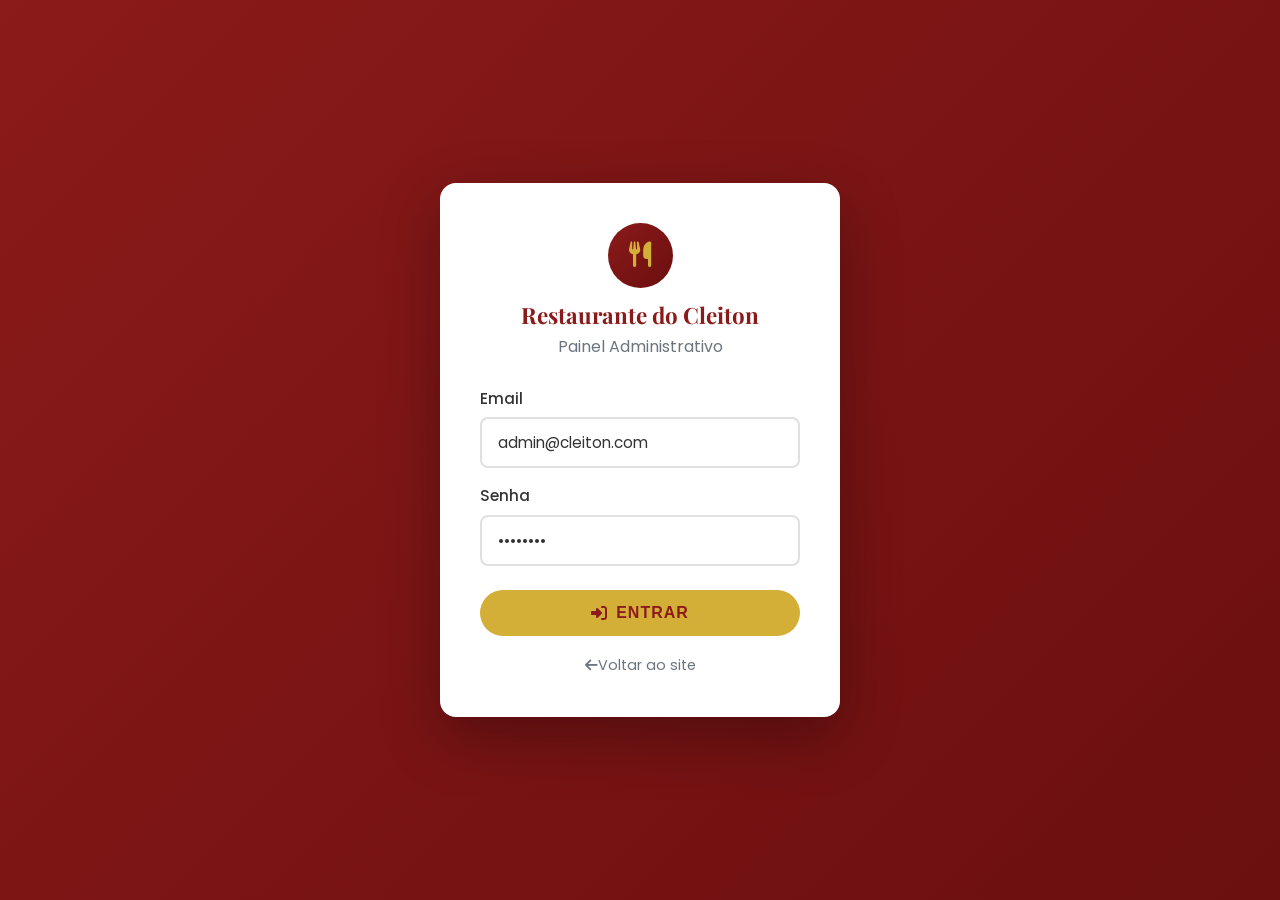
<file: admin.html>
<!DOCTYPE html>
<html lang="pt-BR">
<head>
    <meta charset="UTF-8"><meta name="viewport" content="width=device-width, initial-scale=1.0">
    <title>Painel Administrativo - Restaurante do Cleiton</title>
    <link rel="preconnect" href="https://fonts.googleapis.com"><link href="https://fonts.googleapis.com/css2?family=Playfair+Display:wght@400;600;700&family=Poppins:wght@300;400;500;600;700&display=swap" rel="stylesheet">
    <link rel="stylesheet" href="https://cdnjs.cloudflare.com/ajax/libs/font-awesome/6.5.1/css/all.min.css">
    <link rel="stylesheet" href="css/style.css">
</head>
<body>
<!-- Login -->
<div id="loginPage" class="login-page">
    <div class="login-card">
        <div class="login-brand">
            <div class="icon"><i class="fas fa-utensils"></i></div>
            <h2>Restaurante do Cleiton</h2>
            <p style="color:var(--cinza)">Painel Administrativo</p>
        </div>
        <div id="loginErro" style="display:none" class="toast-msg error" style="position:relative;margin-bottom:12px"><i class="fas fa-exclamation-circle text-danger"></i><span>Email ou senha incorretos</span></div>
        <div class="form-group"><label class="form-label fw-bold">Email</label><input type="email" class="form-input" id="loginEmail" value="admin@cleiton.com"></div>
        <div class="form-group"><label class="form-label fw-bold">Senha</label><input type="password" class="form-input" id="loginSenha" value="admin123"></div>
        <button class="btn-gold" style="width:100%;justify-content:center;margin-top:8px" onclick="fazerLogin()"><i class="fas fa-sign-in-alt me-2"></i>Entrar</button>
        <div style="text-align:center;margin-top:16px"><a href="index.html" style="color:var(--cinza);font-size:0.9rem"><i class="fas fa-arrow-left me-1"></i>Voltar ao site</a></div>
    </div>
</div>

<!-- Admin Panel -->
<div id="adminPanel" style="display:none" class="admin-layout">
    <nav class="admin-sidebar" id="adminSidebar">
        <div class="brand"><h4><i class="fas fa-utensils me-2"></i>Cleiton</h4><small>Painel Admin</small></div>
        <ul class="admin-nav">
            <li><a href="#" class="active" onclick="showSection('dashboard',this)"><i class="fas fa-tachometer-alt"></i>Dashboard</a></li>
            <li><a href="#" onclick="showSection('produtos',this)"><i class="fas fa-hamburger"></i>Produtos</a></li>
            <li><a href="#" onclick="showSection('categorias',this)"><i class="fas fa-tags"></i>Categorias</a></li>
            <li><a href="#" onclick="showSection('cupons',this)"><i class="fas fa-ticket-alt"></i>Cupons</a></li>
        </ul>
        <div style="padding:16px;margin-top:auto">
            <a href="index.html" class="btn" style="width:100%;background:rgba(255,255,255,0.1);color:white;border:none;padding:8px;border-radius:8px;text-align:center;display:block;margin-bottom:8px;font-size:0.88rem"><i class="fas fa-external-link-alt me-1"></i>Ver Site</a>
            <button class="btn" style="width:100%;background:rgba(220,53,69,0.2);color:#dc3545;border:none;padding:8px;border-radius:8px;cursor:pointer;font-size:0.88rem" onclick="fazerLogout()"><i class="fas fa-sign-out-alt me-1"></i>Sair</button>
        </div>
    </nav>

    <div class="admin-main">
        <div style="display:flex;justify-content:space-between;align-items:center;margin-bottom:20px">
            <button style="background:none;border:none;font-size:1.2rem;cursor:pointer;display:none" id="sidebarToggle" onclick="document.getElementById('adminSidebar').classList.toggle('show')"><i class="fas fa-bars"></i></button>
            <h4 id="adminTitle" style="margin:0">Dashboard</h4>
            <span style="color:var(--cinza);font-size:0.88rem"><i class="fas fa-user-circle me-1"></i>Admin | <span id="adminDate"></span></span>
        </div>
        <div id="adminContent"></div>
    </div>
</div>

<script src="js/data.js"></script><script src="js/app.js"></script>
<script>
function fazerLogin() {
    const email = document.getElementById('loginEmail').value;
    const senha = document.getElementById('loginSenha').value;
    if (adminLogin(email, senha)) {
        document.getElementById('loginPage').style.display = 'none';
        document.getElementById('adminPanel').style.display = 'flex';
        showSection('dashboard');
    } else {
        document.getElementById('loginErro').style.display = 'flex';
        setTimeout(() => document.getElementById('loginErro').style.display = 'none', 3000);
    }
}

function fazerLogout() {
    adminLogout();
    document.getElementById('loginPage').style.display = 'flex';
    document.getElementById('adminPanel').style.display = 'none';
}

function showSection(section, el) {
    if (el) {
        document.querySelectorAll('.admin-nav a').forEach(a => a.classList.remove('active'));
        el.classList.add('active');
    }
    const titles = {
        dashboard: 'Dashboard', produtos: 'Produtos',
        categorias: 'Categorias', cupons: 'Cupons'
    };
    document.getElementById('adminTitle').textContent = titles[section] || section;

    const db = getDB();
    const container = document.getElementById('adminContent');

    switch(section) {
        case 'dashboard': renderDashboard(container, db); break;
        case 'produtos': renderProdutosAdmin(container, db); break;
        case 'categorias': renderCategoriasAdmin(container, db); break;
        case 'cupons': renderCuponsAdmin(container, db); break;
    }
}

function renderDashboard(c, db) {
    c.innerHTML = `
        <div style="display:grid;grid-template-columns:repeat(auto-fit,minmax(200px,1fr));gap:16px;margin-bottom:24px">
            <div class="stat-card"><div class="stat-icon" style="background:rgba(40,167,69,0.1);color:#28a745"><i class="fas fa-hamburger"></i></div><div><div class="stat-value">${db.produtos.filter(p => p.disponivel).length}</div><div class="stat-label">Produtos Ativos</div></div></div>
        </div>`;
}

function renderProdutosAdmin(c, db) {
    c.innerHTML = `
        <div class="admin-card">
            <div style="display:flex;justify-content:space-between;align-items:center;margin-bottom:16px">
                <h5 style="margin:0"><i class="fas fa-hamburger me-2" style="color:var(--vermelho)"></i>Produtos (${db.produtos.length})</h5>
                <button class="btn-gold-sm" onclick="novoProduto()"><i class="fas fa-plus me-1"></i>Novo Produto</button>
            </div>
            <div style="overflow-x:auto">
                <table class="table-custom">
                    <thead><tr><th>Foto</th><th>Nome</th><th>Categoria</th><th>Preço</th><th>Status</th><th>Destaque</th><th>Ações</th></tr></thead>
                    <tbody>
                        ${db.produtos.map(p => `<tr>
                            <td><div style="width:50px;height:50px;border-radius:8px;overflow:hidden;background:#ddd;display:flex;align-items:center;justify-content:center">${p.foto ? `<img src="${p.foto}" style="width:100%;height:100%;object-fit:cover">` : `<i class="fas fa-utensils" style="color:#999"></i>`}</div></td>
                            <td><strong>${p.nome}</strong></td>
                            <td>${getCatName(p.categoria_id)}</td>
                            <td style="color:var(--vermelho);font-weight:600">${formatarMoeda(p.preco)}</td>
                            <td><button class="badge ${p.disponivel ? 'badge-success' : 'badge-secondary'}" style="border:none;cursor:pointer" onclick="toggleProduto(${p.id})">${p.disponivel ? 'Ativo' : 'Inativo'}</button></td>
                            <td><button class="badge ${p.destaque ? 'badge-warning' : 'badge-secondary'}" style="border:none;cursor:pointer" onclick="toggleDestaque(${p.id})">${p.destaque ? 'Sim' : 'Não'}</button></td>
                            <td>
                                <button class="btn" style="background:none;border:none;color:var(--vermelho);cursor:pointer" onclick="editarProduto(${p.id})" title="Editar"><i class="fas fa-edit"></i></button>
                                <button class="btn" style="background:none;border:none;color:#dc3545;cursor:pointer" onclick="excluirProduto(${p.id})" title="Excluir"><i class="fas fa-trash"></i></button>
                            </td>
                        </tr>`).join('')}
                    </tbody>
                </table>
            </div>
        </div>
        <div class="admin-card" id="produtoForm" style="display:none"></div>`;
}

function toggleProduto(id) { const db = getDB(); const p = db.produtos.find(p => p.id == id); if (p) { p.disponivel = !p.disponivel; saveDB(db); showSection('produtos'); toast('Status alterado!', 'success'); } }
function toggleDestaque(id) { const db = getDB(); const p = db.produtos.find(p => p.id == id); if (p) { p.destaque = !p.destaque; saveDB(db); showSection('produtos'); toast('Destaque alterado!', 'success'); } }

function novoProduto() {
    const db = getDB();
    const form = document.getElementById('produtoForm');
    form.style.display = 'block';
    form.innerHTML = `
        <h5 style="margin-bottom:16px;color:var(--vermelho)"><i class="fas fa-plus me-2"></i>Novo Produto</h5>
        <div style="display:flex;gap:24px;flex-wrap:wrap;align-items:flex-start">
            <div style="text-align:center;min-width:180px">
                <label class="form-label fw-bold">Foto do Produto</label>
                <div id="epFotoPreview" style="width:180px;height:180px;border-radius:12px;overflow:hidden;background:#f0f0f0;display:flex;align-items:center;justify-content:center;border:2px dashed #ccc;margin-bottom:12px">
                    <div style="text-align:center;color:#999"><i class="fas fa-image" style="font-size:2.5rem;display:block;margin-bottom:8px"></i><small>Escolha uma foto</small></div>
                </div>
                <input type="file" id="epFotoInput" accept="image/*" style="display:none" onchange="previewFoto(event)">
                <button type="button" class="btn-red" style="width:100%" onclick="document.getElementById('epFotoInput').click()"><i class="fas fa-camera me-1"></i>Escolher Foto</button>
                <small style="color:var(--cinza);display:block;margin-top:6px">JPG, PNG ou WebP<br>Máx: 2MB</small>
            </div>
            <div style="flex:1;min-width:250px">
                <div style="display:grid;grid-template-columns:1fr 1fr;gap:12px">
                    <div class="form-group"><label class="form-label">Nome *</label><input class="form-input" id="epNome" placeholder="Nome do produto"></div>
                    <div class="form-group"><label class="form-label">Categoria *</label><select class="form-select" id="epCategoria">${db.categorias.filter(c => c.ativo).map(c => `<option value="${c.id}">${c.nome}</option>`).join('')}</select></div>
                    <div class="form-group"><label class="form-label">Preço (R$) *</label><input type="number" class="form-input" id="epPreco" step="0.01" placeholder="0.00"></div>
                    <div class="form-group"><label class="form-label">Preço Promo (R$)</label><input type="number" class="form-input" id="epPrecoPromo" step="0.01" placeholder="0.00"></div>
                </div>
                <div class="form-group"><label class="form-label">Descrição</label><textarea class="form-textarea" id="epDesc" placeholder="Descrição do produto"></textarea></div>
                <div class="form-group"><label class="form-label">Ingredientes</label><input class="form-input" id="epIngredientes" placeholder="Separados por vírgula"></div>
                <div style="display:flex;gap:16px;margin-top:8px">
                    <label style="display:flex;align-items:center;gap:6px;cursor:pointer"><input type="checkbox" id="epPromocao"> Em Promoção</label>
                    <label style="display:flex;align-items:center;gap:6px;cursor:pointer"><input type="checkbox" id="epDestaque"> Destaque</label>
                    <label style="display:flex;align-items:center;gap:6px;cursor:pointer"><input type="checkbox" id="epDisponivel" checked> Disponível</label>
                </div>
                <button class="btn-gold-sm mt-3" onclick="salvarNovoProduto()"><i class="fas fa-save me-1"></i>Criar Produto</button>
                <button class="btn" style="background:#6c757d;color:white;border:none;padding:8px 20px;border-radius:8px;cursor:pointer;margin-left:8px" onclick="document.getElementById('produtoForm').style.display='none'">Cancelar</button>
            </div>
        </div>`;
}

function salvarNovoProduto() {
    const nome = document.getElementById('epNome').value.trim();
    const preco = parseFloat(document.getElementById('epPreco').value);
    if (!nome) { toast('Informe o nome do produto!', 'error'); return; }
    if (isNaN(preco) || preco <= 0) { toast('Informe um preço válido!', 'error'); return; }

    const db = getDB();
    const novoId = db.produtos.length > 0 ? Math.max(...db.produtos.map(p => p.id)) + 1 : 1;
    const preview = document.getElementById('epFotoPreview');

    const novoProduto = {
        id: novoId,
        categoria_id: parseInt(document.getElementById('epCategoria').value),
        nome: nome,
        descricao: document.getElementById('epDesc').value,
        ingredientes: document.getElementById('epIngredientes').value,
        preco: preco,
        foto: (preview && preview.dataset.foto) ? preview.dataset.foto : '',
        destaque: document.getElementById('epDestaque').checked,
        promocao: document.getElementById('epPromocao').checked,
        preco_promocional: parseFloat(document.getElementById('epPrecoPromo').value) || 0,
        disponivel: document.getElementById('epDisponivel').checked
    };

    db.produtos.push(novoProduto);
    saveDB(db);
    showSection('produtos');
    toast('Produto criado com sucesso!', 'success');
}

function excluirProduto(id) {
    if (!confirm('Tem certeza que deseja excluir este produto?')) return;
    const db = getDB();
    db.produtos = db.produtos.filter(p => p.id != id);
    saveDB(db);
    showSection('produtos');
    toast('Produto excluído!', 'success');
}

function editarProduto(id) {
    const db = getDB();
    const p = db.produtos.find(p => p.id == id);
    if (!p) return;
    const form = document.getElementById('produtoForm');
    form.style.display = 'block';
    form.innerHTML = `
        <h5 style="margin-bottom:16px;color:var(--vermelho)"><i class="fas fa-edit me-2"></i>Editar: ${p.nome}</h5>

        <div style="display:flex;gap:24px;flex-wrap:wrap;align-items:flex-start">
            <!-- Foto Atual -->
            <div style="text-align:center;min-width:180px">
                <label class="form-label fw-bold">Foto Atual</label>
                <div id="epFotoPreview" style="width:180px;height:180px;border-radius:12px;overflow:hidden;background:#f0f0f0;display:flex;align-items:center;justify-content:center;border:2px dashed #ccc;margin-bottom:12px">
                    ${p.foto ? `<img src="${p.foto}" style="width:100%;height:100%;object-fit:cover">` : `<div style="text-align:center;color:#999"><i class="fas fa-image" style="font-size:2.5rem;display:block;margin-bottom:8px"></i><small>Sem foto</small></div>`}
                </div>
                <input type="file" id="epFotoInput" accept="image/*" style="display:none" onchange="previewFoto(event)">
                <button type="button" class="btn-red" style="width:100%" onclick="document.getElementById('epFotoInput').click()">
                    <i class="fas fa-camera me-1"></i>Escolher Foto
                </button>
                ${p.foto ? `<button type="button" class="btn" style="width:100%;margin-top:8px;background:#dc3545;color:white;border:none;padding:8px;border-radius:8px;cursor:pointer;font-size:0.85rem" onclick="removerFotoProduto(${p.id})">
                    <i class="fas fa-trash me-1"></i>Remover Foto
                </button>` : ''}
                <small style="color:var(--cinza);display:block;margin-top:6px">JPG, PNG ou WebP<br>Máx: 2MB</small>
            </div>

            <!-- Dados do Produto -->
            <div style="flex:1;min-width:250px">
                <div style="display:grid;grid-template-columns:1fr 1fr;gap:12px">
                    <div class="form-group"><label class="form-label">Nome</label><input class="form-input" id="epNome" value="${p.nome}"></div>
                    <div class="form-group"><label class="form-label">Preço (R$)</label><input type="number" class="form-input" id="epPreco" value="${p.preco}" step="0.01"></div>
                    <div class="form-group"><label class="form-label">Preço Promo (R$)</label><input type="number" class="form-input" id="epPrecoPromo" value="${p.preco_promocional || ''}" step="0.01" placeholder="0.00"></div>
                    <div class="form-group"><label class="form-label">Categoria</label><select class="form-select" id="epCategoria">${db.categorias.map(c => `<option value="${c.id}" ${p.categoria_id == c.id ? 'selected' : ''}>${c.nome}</option>`).join('')}</select></div>
                </div>
                <div class="form-group"><label class="form-label">Descrição</label><textarea class="form-textarea" id="epDesc">${p.descricao}</textarea></div>
                <div class="form-group"><label class="form-label">Ingredientes</label><input class="form-input" id="epIngredientes" value="${p.ingredientes || ''}" placeholder="Separados por vírgula"></div>
                <div style="display:flex;gap:16px;margin-top:8px">
                    <label style="display:flex;align-items:center;gap:6px;cursor:pointer"><input type="checkbox" id="epPromocao" ${p.promocao ? 'checked' : ''}> Em Promoção</label>
                    <label style="display:flex;align-items:center;gap:6px;cursor:pointer"><input type="checkbox" id="epDestaque" ${p.destaque ? 'checked' : ''}> Destaque</label>
                    <label style="display:flex;align-items:center;gap:6px;cursor:pointer"><input type="checkbox" id="epDisponivel" ${p.disponivel ? 'checked' : ''}> Disponível</label>
                </div>
                <button class="btn-gold-sm mt-3" onclick="salvarProduto(${p.id})"><i class="fas fa-save me-1"></i>Salvar Alterações</button>
                <button class="btn" style="background:#6c757d;color:white;border:none;padding:8px 20px;border-radius:8px;cursor:pointer;margin-left:8px" onclick="document.getElementById('produtoForm').style.display='none'">Cancelar</button>
            </div>
        </div>`;
}

function previewFoto(event) {
    const file = event.target.files[0];
    if (!file) return;
    if (file.size > 2 * 1024 * 1024) { toast('Arquivo muito grande! Máx 2MB.', 'error'); return; }
    if (!file.type.startsWith('image/')) { toast('Selecione uma imagem!', 'error'); return; }

    const reader = new FileReader();
    reader.onload = function(e) {
        document.getElementById('epFotoPreview').innerHTML = `<img src="${e.target.result}" style="width:100%;height:100%;object-fit:cover">`;
        document.getElementById('epFotoPreview').dataset.foto = e.target.result;
    };
    reader.readAsDataURL(file);
}

function removerFotoProduto(id) {
    if (!confirm('Remover a foto deste produto?')) return;
    const db = getDB();
    const p = db.produtos.find(p => p.id == id);
    if (p) { p.foto = ''; saveDB(db); editarProduto(id); toast('Foto removida!', 'success'); }
}

function salvarProduto(id) {
    const db = getDB();
    const p = db.produtos.find(p => p.id == id);
    if (!p) return;

    p.nome = document.getElementById('epNome').value;
    p.preco = parseFloat(document.getElementById('epPreco').value);
    p.descricao = document.getElementById('epDesc').value;
    p.ingredientes = document.getElementById('epIngredientes').value;
    p.categoria_id = parseInt(document.getElementById('epCategoria').value);
    p.preco_promocional = parseFloat(document.getElementById('epPrecoPromo').value) || 0;
    p.promocao = document.getElementById('epPromocao').checked;
    p.destaque = document.getElementById('epDestaque').checked;
    p.disponivel = document.getElementById('epDisponivel').checked;

    // Check if a new photo was selected
    const preview = document.getElementById('epFotoPreview');
    if (preview && preview.dataset.foto) {
        p.foto = preview.dataset.foto;
    }

    saveDB(db);
    showSection('produtos');
    toast('Produto salvo com sucesso!', 'success');
}

function renderCategoriasAdmin(c, db) {
    c.innerHTML = `
        <div class="admin-card">
            <div style="display:flex;justify-content:space-between;align-items:center;margin-bottom:16px">
                <h5 style="margin:0"><i class="fas fa-tags me-2" style="color:var(--vermelho)"></i>Categorias (${db.categorias.length})</h5>
                <button class="btn-gold-sm" onclick="novaCategoria()"><i class="fas fa-plus me-1"></i>Nova Categoria</button>
            </div>
            <div id="categoriaForm" style="display:none;margin-bottom:16px"></div>
            <table class="table-custom">
                <thead><tr><th>Nome</th><th>Produtos</th><th>Status</th><th>Ações</th></tr></thead>
                <tbody>
                    ${db.categorias.map(cat => `<tr>
                        <td><strong>${cat.nome}</strong></td>
                        <td>${db.produtos.filter(p => p.categoria_id == cat.id).length}</td>
                        <td><button class="badge ${cat.ativo ? 'badge-success' : 'badge-secondary'}" style="border:none;cursor:pointer" onclick="toggleCategoria(${cat.id})">${cat.ativo ? 'Ativa' : 'Inativa'}</button></td>
                        <td>
                            <button class="btn" style="background:none;border:none;color:var(--vermelho);cursor:pointer" onclick="editarCategoria(${cat.id})" title="Editar"><i class="fas fa-edit"></i></button>
                            <button class="btn" style="background:none;border:none;color:#dc3545;cursor:pointer" onclick="excluirCategoria(${cat.id})" title="Excluir"><i class="fas fa-trash"></i></button>
                        </td>
                    </tr>`).join('')}
                </tbody>
            </table>
        </div>`;
}

function toggleCategoria(id) {
    const db = getDB();
    const cat = db.categorias.find(c => c.id == id);
    if (cat) { cat.ativo = !cat.ativo; saveDB(db); showSection('categorias'); toast('Categoria alterada!', 'success'); }
}

function novaCategoria() {
    const form = document.getElementById('categoriaForm');
    form.style.display = 'block';
    form.innerHTML = `
        <div style="background:var(--off-white);padding:16px;border-radius:8px;display:flex;gap:12px;align-items:flex-end;flex-wrap:wrap">
            <div class="form-group" style="flex:1;min-width:200px;margin:0"><label class="form-label">Nome *</label><input class="form-input" id="catNome" placeholder="Nome da categoria"></div>
            <button class="btn-gold-sm" onclick="salvarNovaCategoria()"><i class="fas fa-save me-1"></i>Salvar</button>
            <button class="btn" style="background:#6c757d;color:white;border:none;padding:8px 16px;border-radius:8px;cursor:pointer" onclick="document.getElementById('categoriaForm').style.display='none'">Cancelar</button>
        </div>`;
}

function salvarNovaCategoria() {
    const nome = document.getElementById('catNome').value.trim();
    if (!nome) { toast('Informe o nome!', 'error'); return; }
    const db = getDB();
    const novoId = db.categorias.length > 0 ? Math.max(...db.categorias.map(c => c.id)) + 1 : 1;
    db.categorias.push({ id: novoId, nome: nome, ordem: db.categorias.length + 1, ativo: true });
    saveDB(db);
    showSection('categorias');
    toast('Categoria criada!', 'success');
}

function editarCategoria(id) {
    const db = getDB();
    const cat = db.categorias.find(c => c.id == id);
    if (!cat) return;
    const form = document.getElementById('categoriaForm');
    form.style.display = 'block';
    form.innerHTML = `
        <div style="background:var(--off-white);padding:16px;border-radius:8px;display:flex;gap:12px;align-items:flex-end;flex-wrap:wrap">
            <div class="form-group" style="flex:1;min-width:200px;margin:0"><label class="form-label">Nome</label><input class="form-input" id="catNome" value="${cat.nome}"></div>
            <button class="btn-gold-sm" onclick="salvarCategoria(${id})"><i class="fas fa-save me-1"></i>Salvar</button>
            <button class="btn" style="background:#6c757d;color:white;border:none;padding:8px 16px;border-radius:8px;cursor:pointer" onclick="document.getElementById('categoriaForm').style.display='none'">Cancelar</button>
        </div>`;
}

function salvarCategoria(id) {
    const nome = document.getElementById('catNome').value.trim();
    if (!nome) { toast('Informe o nome!', 'error'); return; }
    const db = getDB();
    const cat = db.categorias.find(c => c.id == id);
    if (cat) { cat.nome = nome; saveDB(db); showSection('categorias'); toast('Categoria atualizada!', 'success'); }
}

function excluirCategoria(id) {
    const db = getDB();
    const produtos = db.produtos.filter(p => p.categoria_id == id);
    if (produtos.length > 0) { toast('Não é possível excluir: há ' + produtos.length + ' produtos nesta categoria!', 'error'); return; }
    if (!confirm('Excluir esta categoria?')) return;
    db.categorias = db.categorias.filter(c => c.id != id);
    saveDB(db);
    showSection('categorias');
    toast('Categoria excluída!', 'success');
}

function renderCuponsAdmin(c, db) {
    c.innerHTML = `
        <div class="admin-card">
            <div style="display:flex;justify-content:space-between;align-items:center;margin-bottom:16px">
                <h5 style="margin:0"><i class="fas fa-ticket-alt me-2" style="color:var(--vermelho)"></i>Cupons (${db.cupons.length})</h5>
                <button class="btn-gold-sm" onclick="novoCupom()"><i class="fas fa-plus me-1"></i>Novo Cupom</button>
            </div>
            <div id="cupomForm" style="display:none;margin-bottom:16px"></div>
            <table class="table-custom">
                <thead><tr><th>Código</th><th>Tipo</th><th>Valor</th><th>Mínimo</th><th>Validade</th><th>Status</th><th>Ações</th></tr></thead>
                <tbody>
                    ${db.cupons.map(cu => `<tr>
                        <td><strong>${cu.codigo}</strong></td>
                        <td><span class="badge ${cu.tipo === 'percentual' ? 'badge-info' : 'badge-primary'}">${cu.tipo === 'percentual' ? '%' : 'R$ Fixo'}</span></td>
                        <td style="font-weight:600">${cu.tipo === 'percentual' ? cu.valor + '%' : formatarMoeda(cu.valor)}</td>
                        <td>${formatarMoeda(cu.minimo)}</td>
                        <td><small>${cu.validade}</small></td>
                        <td><button class="badge ${cu.ativo ? 'badge-success' : 'badge-secondary'}" style="border:none;cursor:pointer" onclick="toggleCupom('${cu.codigo}')">${cu.ativo ? 'Ativo' : 'Inativo'}</button></td>
                        <td>
                            <button class="btn" style="background:none;border:none;color:var(--vermelho);cursor:pointer" onclick="editarCupom('${cu.codigo}')"><i class="fas fa-edit"></i></button>
                            <button class="btn" style="background:none;border:none;color:#dc3545;cursor:pointer" onclick="excluirCupom('${cu.codigo}')"><i class="fas fa-trash"></i></button>
                        </td>
                    </tr>`).join('')}
                </tbody>
            </table>
        </div>`;
}

function novoCupom() {
    const form = document.getElementById('cupomForm');
    form.style.display = 'block';
    form.innerHTML = `
        <div style="background:var(--off-white);padding:16px;border-radius:8px;display:grid;grid-template-columns:repeat(auto-fit,minmax(140px,1fr));gap:12px;align-items:end">
            <div class="form-group" style="margin:0"><label class="form-label">Código *</label><input class="form-input" id="cupCodigo" placeholder="EXEMPLO10" style="text-transform:uppercase"></div>
            <div class="form-group" style="margin:0"><label class="form-label">Tipo</label><select class="form-select" id="cupTipo"><option value="percentual">Percentual (%)</option><option value="fixo">Fixo (R$)</option></select></div>
            <div class="form-group" style="margin:0"><label class="form-label">Valor *</label><input type="number" class="form-input" id="cupValor" step="0.01"></div>
            <div class="form-group" style="margin:0"><label class="form-label">Mínimo (R$)</label><input type="number" class="form-input" id="cupMinimo" step="0.01" value="0"></div>
            <div class="form-group" style="margin:0"><label class="form-label">Validade</label><input type="date" class="form-input" id="cupValidade" value="2026-12-31"></div>
            <button class="btn-gold-sm" onclick="salvarNovoCupom()"><i class="fas fa-save me-1"></i>Salvar</button>
            <button class="btn" style="background:#6c757d;color:white;border:none;padding:8px 16px;border-radius:8px;cursor:pointer" onclick="document.getElementById('cupomForm').style.display='none'">Cancelar</button>
        </div>`;
}

function salvarNovoCupom() {
    const codigo = document.getElementById('cupCodigo').value.trim().toUpperCase();
    if (!codigo) { toast('Informe o código!', 'error'); return; }
    const db = getDB();
    if (db.cupons.find(c => c.codigo === codigo)) { toast('Código já existe!', 'error'); return; }
    db.cupons.push({
        codigo: codigo,
        tipo: document.getElementById('cupTipo').value,
        valor: parseFloat(document.getElementById('cupValor').value) || 0,
        minimo: parseFloat(document.getElementById('cupMinimo').value) || 0,
        usos_max: 100,
        usos_atual: 0,
        validade: document.getElementById('cupValidade').value,
        ativo: true
    });
    saveDB(db);
    showSection('cupons');
    toast('Cupom criado!', 'success');
}

function toggleCupom(codigo) {
    const db = getDB();
    const cup = db.cupons.find(c => c.codigo === codigo);
    if (cup) { cup.ativo = !cup.ativo; saveDB(db); showSection('cupons'); toast('Cupom alterado!', 'success'); }
}

function editarCupom(codigo) {
    const db = getDB();
    const cup = db.cupons.find(c => c.codigo === codigo);
    if (!cup) return;
    const form = document.getElementById('cupomForm');
    form.style.display = 'block';
    form.innerHTML = `
        <div style="background:var(--off-white);padding:16px;border-radius:8px;display:grid;grid-template-columns:repeat(auto-fit,minmax(140px,1fr));gap:12px;align-items:end">
            <div class="form-group" style="margin:0"><label class="form-label">Código</label><input class="form-input" id="cupCodigo" value="${cup.codigo}" style="text-transform:uppercase" readonly></div>
            <div class="form-group" style="margin:0"><label class="form-label">Tipo</label><select class="form-select" id="cupTipo"><option value="percentual" ${cup.tipo==='percentual'?'selected':''}>Percentual (%)</option><option value="fixo" ${cup.tipo==='fixo'?'selected':''}>Fixo (R$)</option></select></div>
            <div class="form-group" style="margin:0"><label class="form-label">Valor</label><input type="number" class="form-input" id="cupValor" step="0.01" value="${cup.valor}"></div>
            <div class="form-group" style="margin:0"><label class="form-label">Mínimo</label><input type="number" class="form-input" id="cupMinimo" step="0.01" value="${cup.minimo}"></div>
            <div class="form-group" style="margin:0"><label class="form-label">Validade</label><input type="date" class="form-input" id="cupValidade" value="${cup.validade}"></div>
            <button class="btn-gold-sm" onclick="salvarCupom('${cup.codigo}')"><i class="fas fa-save me-1"></i>Salvar</button>
            <button class="btn" style="background:#6c757d;color:white;border:none;padding:8px 16px;border-radius:8px;cursor:pointer" onclick="document.getElementById('cupomForm').style.display='none'">Cancelar</button>
        </div>`;
}

function salvarCupom(codigoAntigo) {
    const db = getDB();
    const cup = db.cupons.find(c => c.codigo === codigoAntigo);
    if (!cup) return;
    cup.tipo = document.getElementById('cupTipo').value;
    cup.valor = parseFloat(document.getElementById('cupValor').value) || 0;
    cup.minimo = parseFloat(document.getElementById('cupMinimo').value) || 0;
    cup.validade = document.getElementById('cupValidade').value;
    saveDB(db);
    showSection('cupons');
    toast('Cupom atualizado!', 'success');
}

function excluirCupom(codigo) {
    if (!confirm('Excluir este cupom?')) return;
    const db = getDB();
    db.cupons = db.cupons.filter(c => c.codigo !== codigo);
    saveDB(db);
    showSection('cupons');
    toast('Cupom excluído!', 'success');
}

// Init
document.addEventListener('DOMContentLoaded', function() {
    document.getElementById('adminDate').textContent = new Date().toLocaleDateString('pt-BR');
    if (isAdminLogged()) {
        document.getElementById('loginPage').style.display = 'none';
        document.getElementById('adminPanel').style.display = 'flex';
        showSection('dashboard');
    }
    // Show sidebar toggle on mobile
    if (window.innerWidth <= 992) document.getElementById('sidebarToggle').style.display = 'block';
    window.addEventListener('resize', () => {
        document.getElementById('sidebarToggle').style.display = window.innerWidth <= 992 ? 'block' : 'none';
    });
});
</script>
</body></html>
</file>
<file: css/style.css>
/* ===== Variables ===== */
:root {
    --vermelho: #8B1A1A;
    --vermelho-escuro: #6B0F0F;
    --vermelho-claro: #A52A2A;
    --dourado: #D4AF37;
    --dourado-claro: #E8C84A;
    --branco: #FFFFFF;
    --off-white: #FAF8F5;
    --cinza: #6C757D;
    --cinza-escuro: #333333;
    --preto: #1A1A1A;
    --sombra: 0 4px 20px rgba(0,0,0,0.1);
    --sombra-grande: 0 8px 40px rgba(0,0,0,0.15);
    --transicao: all 0.3s ease;
    --fonte-titulo: 'Playfair Display', serif;
    --fonte-corpo: 'Poppins', sans-serif;
    --raio: 12px;
}

body.dark-mode {
    --off-white: #1A1A1A;
    --branco: #2D2D2D;
    --cinza: #AAAAAA;
    --cinza-escuro: #F0F0F0;
    --preto: #F5F5F5;
}

/* ===== Reset ===== */
* { margin: 0; padding: 0; box-sizing: border-box; }

body {
    font-family: var(--fonte-corpo);
    background: var(--off-white);
    color: var(--cinza-escuro);
    line-height: 1.6;
    overflow-x: hidden;
}

h1,h2,h3,h4,h5,h6 { font-family: var(--fonte-titulo); color: var(--vermelho); }
a { text-decoration: none; color: inherit; transition: var(--transicao); }
img { max-width: 100%; height: auto; }

/* ===== Navbar ===== */
.navbar-custom {
    background: rgba(139, 26, 26, 0.95);
    backdrop-filter: blur(10px);
    padding: 12px 0;
    position: fixed;
    top: 0;
    left: 0;
    right: 0;
    z-index: 1050;
    transition: var(--transicao);
    box-shadow: 0 2px 20px rgba(0,0,0,0.15);
}

.navbar-custom .container { display: flex; align-items: center; justify-content: space-between; }

.navbar-brand-custom {
    font-family: var(--fonte-titulo);
    font-size: 1.4rem;
    font-weight: 700;
    color: var(--dourado) !important;
}

.nav-links { display: flex; gap: 8px; align-items: center; list-style: none; }

.nav-links a {
    color: rgba(255,255,255,0.85);
    font-weight: 500;
    padding: 8px 16px;
    border-radius: 8px;
    font-size: 0.95rem;
    transition: var(--transicao);
}

.nav-links a:hover, .nav-links a.active {
    color: var(--dourado);
    background: rgba(212,175,55,0.1);
}

.nav-cart {
    position: relative;
    font-size: 1.2rem;
    color: rgba(255,255,255,0.85) !important;
}

.nav-cart .badge-count {
    position: absolute;
    top: -6px;
    right: -8px;
    background: var(--dourado);
    color: var(--vermelho);
    font-size: 0.7rem;
    font-weight: 700;
    width: 18px;
    height: 18px;
    border-radius: 50%;
    display: flex;
    align-items: center;
    justify-content: center;
}

.nav-dark-toggle {
    background: none;
    border: none;
    color: rgba(255,255,255,0.85);
    font-size: 1.1rem;
    cursor: pointer;
    padding: 8px;
    border-radius: 8px;
    transition: var(--transicao);
}

.nav-dark-toggle:hover { color: var(--dourado); }

.nav-mobile-toggle {
    display: none;
    background: none;
    border: none;
    color: white;
    font-size: 1.3rem;
    cursor: pointer;
    padding: 8px;
}

.spacer { height: 68px; }

/* ===== Hero ===== */
.hero {
    min-height: 85vh;
    display: flex;
    align-items: center;
    position: relative;
    overflow: hidden;
    background: var(--vermelho-escuro);
}

.hero-video {
    position: absolute;
    top: 0;
    left: 0;
    width: 100%;
    height: 100%;
    object-fit: cover;
    z-index: 0;
}

.hero-overlay {
    position: absolute;
    top: 0;
    left: 0;
    width: 100%;
    height: 100%;
    background: linear-gradient(135deg, rgba(139,26,26,0.80) 0%, rgba(107,15,15,0.75) 100%);
    z-index: 1;
}

.hero-content { position: relative; z-index: 2; color: white; padding: 40px 0; }

/* ===== Section with Video Background ===== */
.section-video {
    position: relative;
    overflow: hidden;
    background: var(--vermelho-escuro);
}

.section-video-bg {
    position: absolute;
    top: 0;
    left: 0;
    width: 100%;
    height: 100%;
    object-fit: cover;
    z-index: 0;
}

.section-video-overlay {
    position: absolute;
    top: 0;
    left: 0;
    width: 100%;
    height: 100%;
    background: linear-gradient(135deg, rgba(139,26,26,0.85) 0%, rgba(107,15,15,0.80) 100%);
    z-index: 1;
}

/* ===== Menu Page - Estilo Cardápio Personalizado ===== */
.menu-bg {
    min-height: 100vh;
    background:
        url('data:image/svg+xml,<svg xmlns="http://www.w3.org/2000/svg" width="100" height="100"><rect fill="%23f5f0e8" width="100" height="100"/><rect fill="%23f0ead8" x="0" y="0" width="50" height="50" opacity="0.3"/><rect fill="%23f0ead8" x="50" y="50" width="50" height="50" opacity="0.3"/></svg>'),
        linear-gradient(180deg, #f5f0e8 0%, #ebe4d4 50%, #f5f0e8 100%);
    position: relative;
}

.menu-bg::before {
    content: '';
    position: absolute;
    top: 0;
    left: 0;
    right: 0;
    bottom: 0;
    background:
        radial-gradient(ellipse at 20% 50%, rgba(139,26,26,0.05) 0%, transparent 50%),
        radial-gradient(ellipse at 80% 50%, rgba(212,175,55,0.05) 0%, transparent 50%);
    pointer-events: none;
}

.menu-bg-overlay {
    position: absolute;
    top: 0;
    left: 0;
    right: 0;
    bottom: 0;
    background: url('data:image/svg+xml,<svg xmlns="http://www.w3.org/2000/svg" width="200" height="200"><circle cx="100" cy="100" r="1" fill="%23d4af37" opacity="0.15"/><circle cx="50" cy="50" r="1" fill="%23d4af37" opacity="0.1"/><circle cx="150" cy="150" r="1" fill="%23d4af37" opacity="0.12"/></svg>');
    pointer-events: none;
}

.menu-content {
    position: relative;
    z-index: 2;
    max-width: 1200px;
    margin: 0 auto;
    padding: 40px 20px;
}

.menu-header {
    text-align: center;
    margin-bottom: 40px;
    padding: 30px;
}

.menu-header-icon {
    width: 80px;
    height: 80px;
    background: linear-gradient(135deg, var(--vermelho), var(--vermelho-escuro));
    border-radius: 50%;
    display: flex;
    align-items: center;
    justify-content: center;
    margin: 0 auto 16px;
    font-size: 2rem;
    color: var(--dourado);
    box-shadow: 0 8px 30px rgba(139,26,26,0.3);
}

.menu-title {
    font-family: var(--fonte-titulo);
    font-size: 3rem;
    color: var(--vermelho);
    margin-bottom: 8px;
    text-shadow: 1px 1px 2px rgba(0,0,0,0.1);
}

.menu-subtitle {
    font-family: var(--fonte-titulo);
    font-size: 1.3rem;
    color: var(--dourado);
    font-style: italic;
    margin-bottom: 16px;
}

.menu-divider {
    display: flex;
    align-items: center;
    justify-content: center;
    gap: 16px;
    color: var(--dourado);
    font-size: 1.2rem;
}

.menu-divider::before,
.menu-divider::after {
    content: '';
    width: 80px;
    height: 2px;
    background: linear-gradient(90deg, transparent, var(--dourado), transparent);
}

.menu-footer {
    text-align: center;
    margin-top: 50px;
    padding: 30px;
    color: var(--cinza);
    font-size: 0.95rem;
}

.menu-footer p {
    margin-bottom: 8px;
}

.menu-footer-divider {
    width: 60px;
    height: 2px;
    background: var(--dourado);
    margin: 0 auto 20px;
}

/* Menu card style - borda decorativa */
.menu-bg .menu-card {
    background: rgba(255,255,255,0.95);
    border: 1px solid rgba(212,175,55,0.2);
    box-shadow: 0 4px 20px rgba(0,0,0,0.08), inset 0 0 0 1px rgba(212,175,55,0.1);
}

.menu-bg .menu-card:hover {
    border-color: var(--dourado);
    box-shadow: 0 8px 30px rgba(139,26,26,0.12), inset 0 0 0 1px rgba(212,175,55,0.3);
}

.menu-bg .card-badge {
    background: linear-gradient(135deg, var(--vermelho), var(--vermelho-escuro));
    color: white;
    padding: 3px 12px;
    border-radius: 50px;
}

.menu-bg .section-title {
    color: var(--vermelho);
}

.menu-bg .tab-btn {
    border-color: var(--vermelho);
    background: rgba(255,255,255,0.8);
    backdrop-filter: blur(4px);
}

.menu-bg .tab-btn:hover,
.menu-bg .tab-btn.active {
    background: var(--vermelho);
    color: white;
}

.menu-bg .form-input,
.menu-bg .form-select {
    background: rgba(255,255,255,0.9);
    border: 2px solid rgba(212,175,55,0.3);
}

.menu-bg .form-input:focus,
.menu-bg .form-select:focus {
    border-color: var(--vermelho);
    background: white;
}

.hero-title {
    font-family: var(--fonte-titulo);
    font-size: 3.5rem;
    font-weight: 700;
    color: white;
    text-shadow: 2px 2px 4px rgba(0,0,0,0.3);
    margin-bottom: 1rem;
}

.hero-subtitle { font-size: 1.2rem; color: rgba(255,255,255,0.9); margin-bottom: 1.5rem; }

.hero-rating {
    display: inline-flex;
    align-items: center;
    gap: 8px;
    background: rgba(0,0,0,0.3);
    padding: 8px 20px;
    border-radius: 50px;
    margin-bottom: 2rem;
    color: white;
}

.hero-rating .stars { color: var(--dourado); }

.hero-buttons { display: flex; gap: 16px; flex-wrap: wrap; }

/* ===== Buttons ===== */
.btn-gold {
    background: var(--dourado);
    color: var(--vermelho);
    border: none;
    padding: 14px 36px;
    border-radius: 50px;
    font-weight: 600;
    font-size: 1rem;
    cursor: pointer;
    transition: var(--transicao);
    text-transform: uppercase;
    letter-spacing: 1px;
    display: inline-flex;
    align-items: center;
    gap: 8px;
}

.btn-gold:hover {
    background: var(--dourado-claro);
    transform: translateY(-2px);
    box-shadow: 0 6px 20px rgba(212,175,55,0.4);
}

.btn-outline-white {
    background: transparent;
    color: white;
    border: 2px solid white;
    padding: 12px 34px;
    border-radius: 50px;
    font-weight: 600;
    font-size: 1rem;
    cursor: pointer;
    transition: var(--transicao);
    display: inline-flex;
    align-items: center;
    gap: 8px;
}

.btn-outline-white:hover { background: white; color: var(--vermelho); }

.btn-red {
    background: var(--vermelho);
    color: white;
    border: none;
    padding: 10px 24px;
    border-radius: 8px;
    font-weight: 500;
    cursor: pointer;
    transition: var(--transicao);
    display: inline-flex;
    align-items: center;
    gap: 6px;
}

.btn-red:hover { background: var(--vermelho-escuro); transform: translateY(-1px); }

.btn-gold-sm {
    background: var(--dourado);
    color: var(--vermelho);
    border: none;
    padding: 8px 20px;
    border-radius: 8px;
    font-weight: 600;
    font-size: 0.9rem;
    cursor: pointer;
    transition: var(--transicao);
    display: inline-flex;
    align-items: center;
    gap: 6px;
}

.btn-gold-sm:hover { background: var(--dourado-claro); }

/* ===== Sections ===== */
.section { padding: 70px 0; }
.section-white { background: var(--branco); }
.section-title { font-family: var(--fonte-titulo); font-size: 2.3rem; color: var(--vermelho); text-align: center; margin-bottom: 0.5rem; }
.section-subtitle { text-align: center; color: var(--cinza); margin-bottom: 2.5rem; font-size: 1.05rem; }
.gold-line { width: 80px; height: 3px; background: var(--dourado); margin: 12px auto 20px; border-radius: 2px; }

/* ===== Page Header ===== */
.page-header {
    background: linear-gradient(135deg, var(--vermelho), var(--vermelho-escuro));
    padding: 50px 0;
    text-align: center;
    color: white;
}

.page-header h1 { font-size: 2.3rem; color: white; margin-bottom: 0.5rem; }

.breadcrumb-custom { display: flex; justify-content: center; gap: 8px; list-style: none; margin: 0; }
.breadcrumb-custom a { color: var(--dourado); }
.breadcrumb-custom span { color: rgba(255,255,255,0.6); }

/* ===== Grid ===== */
.container { max-width: 1200px; margin: 0 auto; padding: 0 20px; }
.row { display: flex; flex-wrap: wrap; gap: 24px; }
.col-25 { flex: 0 0 calc(25% - 18px); }
.col-33 { flex: 0 0 calc(33.333% - 16px); }
.col-50 { flex: 0 0 calc(50% - 12px); }
.col-66 { flex: 0 0 calc(66.666% - 8px); }
.col-75 { flex: 0 0 calc(75% - 6px); }
.col-100 { flex: 0 0 100%; }

/* ===== Cards ===== */
.menu-card {
    background: var(--branco);
    border-radius: var(--raio);
    overflow: hidden;
    box-shadow: var(--sombra);
    transition: var(--transicao);
    height: 100%;
    display: flex;
    flex-direction: column;
}

.menu-card:hover { transform: translateY(-6px); box-shadow: var(--sombra-grande); }

.card-img-wrapper { overflow: hidden; position: relative; }
.card-img-wrapper img { width: 100%; height: 200px; object-fit: cover; transition: var(--transicao); }
.menu-card:hover .card-img-wrapper img { transform: scale(1.05); }
.card-img-placeholder {
    width: 100%;
    height: 200px;
    display: flex;
    align-items: center;
    justify-content: center;
    font-size: 3rem;
    color: rgba(255,255,255,0.8);
}

.card-body { padding: 20px; flex: 1; display: flex; flex-direction: column; }

.card-badge {
    display: inline-block;
    background: rgba(139,26,26,0.1);
    color: var(--vermelho);
    padding: 2px 10px;
    border-radius: 50px;
    font-size: 0.78rem;
    font-weight: 500;
    margin-bottom: 8px;
    align-self: flex-start;
}

.card-title { font-family: var(--fonte-titulo); font-size: 1.15rem; color: var(--vermelho); margin-bottom: 6px; }
.card-desc { color: var(--cinza); font-size: 0.88rem; margin-bottom: 8px; flex: 1; }
.card-ingredients { color: var(--cinza); font-size: 0.78rem; margin-bottom: 10px; }

.card-footer { display: flex; justify-content: space-between; align-items: center; margin-top: auto; }
.card-price { font-size: 1.25rem; font-weight: 700; color: var(--vermelho); }
.card-price .old-price { text-decoration: line-through; color: var(--cinza); font-size: 0.85rem; font-weight: 400; margin-right: 6px; }

.badge-promo {
    position: absolute;
    top: 10px;
    left: 10px;
    background: var(--dourado);
    color: var(--vermelho);
    padding: 3px 10px;
    border-radius: 50px;
    font-weight: 600;
    font-size: 0.78rem;
    z-index: 2;
}

.badge-unavail {
    position: absolute;
    top: 10px;
    right: 10px;
    background: rgba(0,0,0,0.7);
    color: white;
    padding: 3px 10px;
    border-radius: 50px;
    font-size: 0.78rem;
    z-index: 2;
}

/* ===== Category Tabs ===== */
.tabs { display: flex; flex-wrap: wrap; justify-content: center; gap: 8px; margin-bottom: 2rem; }

.tab-btn {
    padding: 10px 22px;
    border: 2px solid var(--vermelho);
    border-radius: 50px;
    color: var(--vermelho);
    font-weight: 500;
    cursor: pointer;
    transition: var(--transicao);
    background: transparent;
    font-size: 0.9rem;
}

.tab-btn:hover, .tab-btn.active { background: var(--vermelho); color: white; }

/* ===== Cart ===== */
.cart-item {
    display: flex;
    align-items: center;
    gap: 16px;
    padding: 16px;
    background: var(--branco);
    border-radius: var(--raio);
    box-shadow: var(--sombra);
    margin-bottom: 12px;
}

.cart-item img { width: 70px; height: 70px; object-fit: cover; border-radius: 8px; }
.cart-item-info { flex: 1; }
.cart-item-name { font-weight: 600; margin-bottom: 2px; }
.cart-item-price { color: var(--vermelho); font-weight: 600; font-size: 0.95rem; }

.qty-control { display: flex; align-items: center; gap: 12px; }
.qty-btn {
    width: 30px;
    height: 30px;
    border-radius: 50%;
    border: 2px solid var(--vermelho);
    background: transparent;
    color: var(--vermelho);
    font-weight: 700;
    cursor: pointer;
    display: flex;
    align-items: center;
    justify-content: center;
    transition: var(--transicao);
    font-size: 1rem;
}

.qty-btn:hover { background: var(--vermelho); color: white; }

.summary-box {
    background: var(--branco);
    border-radius: var(--raio);
    padding: 24px;
    box-shadow: var(--sombra);
    position: sticky;
    top: 90px;
}

.summary-row { display: flex; justify-content: space-between; padding: 8px 0; border-bottom: 1px solid #eee; }
.summary-total { font-size: 1.3rem; font-weight: 700; color: var(--vermelho); border-bottom: none; padding-top: 12px; }

/* ===== Forms ===== */
.form-group { margin-bottom: 16px; }
.form-label { display: block; font-weight: 500; margin-bottom: 6px; font-size: 0.95rem; }

.form-input, .form-select, .form-textarea {
    width: 100%;
    padding: 12px 16px;
    border: 2px solid #E0E0E0;
    border-radius: 8px;
    font-family: var(--fonte-corpo);
    font-size: 0.95rem;
    transition: var(--transicao);
    background: var(--branco);
    color: var(--cinza-escuro);
}

.form-input:focus, .form-select:focus, .form-textarea:focus {
    border-color: var(--vermelho);
    outline: none;
    box-shadow: 0 0 0 3px rgba(139,26,26,0.1);
}

.form-textarea { resize: vertical; min-height: 80px; }

/* ===== Payment ===== */
.payment-grid { display: grid; grid-template-columns: repeat(auto-fit, minmax(140px, 1fr)); gap: 12px; }

.payment-opt {
    border: 2px solid #E0E0E0;
    border-radius: var(--raio);
    padding: 16px;
    text-align: center;
    cursor: pointer;
    transition: var(--transicao);
    background: var(--branco);
}

.payment-opt:hover, .payment-opt.selected { border-color: var(--vermelho); background: rgba(139,26,26,0.03); }
.payment-opt i { font-size: 1.8rem; color: var(--vermelho); margin-bottom: 6px; display: block; }
.payment-opt span { font-weight: 500; font-size: 0.88rem; }

/* ===== Features ===== */
.feature-card {
    text-align: center;
    padding: 36px 20px;
    border-radius: var(--raio);
    background: var(--branco);
    box-shadow: var(--sombra);
    transition: var(--transicao);
}

.feature-card:hover { transform: translateY(-4px); box-shadow: var(--sombra-grande); }

.feature-icon {
    width: 70px;
    height: 70px;
    background: linear-gradient(135deg, var(--vermelho), var(--vermelho-escuro));
    border-radius: 50%;
    display: flex;
    align-items: center;
    justify-content: center;
    margin: 0 auto 16px;
    font-size: 1.8rem;
    color: var(--dourado);
}

/* ===== Testimonials ===== */
.testimonial-card {
    background: var(--branco);
    border-radius: var(--raio);
    padding: 28px;
    box-shadow: var(--sombra);
    text-align: center;
    transition: var(--transicao);
}

.testimonial-card:hover { transform: translateY(-4px); }
.testimonial-stars { color: var(--dourado); font-size: 1.1rem; margin-bottom: 10px; }
.testimonial-text { font-style: italic; color: var(--cinza); margin-bottom: 14px; line-height: 1.8; }
.testimonial-author { font-weight: 600; color: var(--vermelho); }

/* ===== Contact ===== */
.contact-card {
    background: var(--branco);
    border-radius: var(--raio);
    padding: 28px;
    box-shadow: var(--sombra);
    text-align: center;
    height: 100%;
    transition: var(--transicao);
}

.contact-card:hover { transform: translateY(-4px); }

.contact-icon {
    width: 55px;
    height: 55px;
    background: linear-gradient(135deg, var(--vermelho), var(--vermelho-escuro));
    border-radius: 50%;
    display: flex;
    align-items: center;
    justify-content: center;
    margin: 0 auto 14px;
    color: var(--dourado);
    font-size: 1.3rem;
}

/* ===== Gallery ===== */
.gallery-grid { display: grid; grid-template-columns: repeat(auto-fill, minmax(280px, 1fr)); gap: 20px; }

.gallery-item {
    position: relative;
    border-radius: var(--raio);
    overflow: hidden;
    cursor: pointer;
    aspect-ratio: 4/3;
}

.gallery-item .gallery-placeholder {
    width: 100%;
    height: 100%;
    display: flex;
    align-items: center;
    justify-content: center;
    flex-direction: column;
    gap: 8px;
    color: white;
    font-size: 1rem;
    transition: var(--transicao);
}

.gallery-item:hover .gallery-placeholder { transform: scale(1.05); }

.gallery-overlay {
    position: absolute;
    top: 0; left: 0; right: 0; bottom: 0;
    background: rgba(139,26,26,0.7);
    display: flex;
    align-items: center;
    justify-content: center;
    opacity: 0;
    transition: var(--transicao);
}

.gallery-item:hover .gallery-overlay { opacity: 1; }
.gallery-overlay i { color: white; font-size: 2rem; }

/* ===== Reviews ===== */
.review-card {
    background: var(--branco);
    border-radius: var(--raio);
    padding: 20px;
    box-shadow: var(--sombra);
    margin-bottom: 14px;
}

.review-header { display: flex; justify-content: space-between; align-items: center; margin-bottom: 8px; }
.review-author { font-weight: 600; color: var(--vermelho); }
.review-date { color: var(--cinza); font-size: 0.83rem; }
.review-stars { color: var(--dourado); margin-bottom: 6px; }
.star-rating { display: flex; gap: 3px; }
.star-rating i { font-size: 1.4rem; color: #ddd; cursor: pointer; transition: color 0.2s; }
.star-rating i.active, .star-rating i:hover { color: var(--dourado); }

/* ===== WhatsApp ===== */
.whatsapp-float {
    position: fixed;
    bottom: 24px;
    right: 24px;
    width: 58px;
    height: 58px;
    background: #25D366;
    border-radius: 50%;
    display: flex;
    align-items: center;
    justify-content: center;
    color: white;
    font-size: 1.8rem;
    box-shadow: 0 4px 20px rgba(37,211,102,0.4);
    z-index: 999;
    transition: var(--transicao);
    animation: pulse 2s infinite;
}

.whatsapp-float:hover { transform: scale(1.1); color: white; }

@keyframes pulse {
    0% { box-shadow: 0 0 0 0 rgba(37,211,102,0.4); }
    70% { box-shadow: 0 0 0 15px rgba(37,211,102,0); }
    100% { box-shadow: 0 0 0 0 rgba(37,211,102,0); }
}

/* ===== Footer ===== */
.footer {
    background: linear-gradient(135deg, var(--preto), #111);
    color: rgba(255,255,255,0.8);
    padding: 50px 0 0;
}

.footer-title { color: var(--dourado); font-family: var(--fonte-titulo); font-size: 1.15rem; margin-bottom: 16px; }
.footer-desc { color: rgba(255,255,255,0.5); line-height: 1.8; font-size: 0.9rem; }

.footer-rating {
    display: inline-flex;
    align-items: center;
    gap: 8px;
    background: rgba(255,255,255,0.08);
    padding: 6px 14px;
    border-radius: 50px;
    margin-top: 10px;
    font-size: 0.85rem;
}

.footer-links { list-style: none; padding: 0; }
.footer-links li { margin-bottom: 8px; }
.footer-links a { color: rgba(255,255,255,0.5); font-size: 0.9rem; }
.footer-links a:hover { color: var(--dourado); }

.footer-schedule li { display: flex; justify-content: space-between; padding: 6px 0; border-bottom: 1px solid rgba(255,255,255,0.08); color: rgba(255,255,255,0.6); font-size: 0.9rem; }

.footer-contact { list-style: none; padding: 0; }
.footer-contact li { display: flex; gap: 10px; margin-bottom: 10px; color: rgba(255,255,255,0.5); font-size: 0.9rem; }
.footer-contact i { color: var(--dourado); width: 18px; text-align: center; margin-top: 2px; }

.footer-social { display: flex; gap: 10px; margin-top: 14px; }
.social-link {
    width: 38px; height: 38px; border-radius: 50%;
    background: rgba(255,255,255,0.08);
    display: flex; align-items: center; justify-content: center;
    color: white; transition: var(--transicao); font-size: 0.95rem;
}
.social-link:hover { background: var(--dourado); color: var(--vermelho); }

.footer-divider { border-color: rgba(255,255,255,0.08); margin: 30px 0 16px; }
.footer-bottom { display: flex; justify-content: space-between; align-items: center; padding-bottom: 20px; }
.footer-copyright { color: rgba(255,255,255,0.3); font-size: 0.85rem; }

/* ===== Admin ===== */
.admin-layout { display: flex; min-height: 100vh; }

.admin-sidebar {
    width: 260px;
    background: linear-gradient(180deg, var(--vermelho), var(--vermelho-escuro));
    padding: 20px 0;
    position: fixed;
    top: 0;
    left: 0;
    bottom: 0;
    overflow-y: auto;
    z-index: 100;
}

.admin-sidebar .brand { text-align: center; padding: 0 20px 24px; border-bottom: 1px solid rgba(255,255,255,0.1); margin-bottom: 16px; }
.admin-sidebar .brand h4 { color: var(--dourado); font-family: var(--fonte-titulo); font-size: 1rem; }
.admin-sidebar .brand small { color: rgba(255,255,255,0.5); font-size: 0.78rem; }

.admin-nav { list-style: none; padding: 0; }
.admin-nav li a {
    display: flex; align-items: center; gap: 10px;
    color: rgba(255,255,255,0.7); padding: 10px 20px;
    font-size: 0.9rem; transition: var(--transicao); border-radius: 0 8px 8px 0;
    margin-right: 12px;
}
.admin-nav li a:hover, .admin-nav li a.active { background: rgba(255,255,255,0.12); color: var(--dourado); }
.admin-nav li a i { width: 20px; text-align: center; }

.admin-main { flex: 1; margin-left: 260px; padding: 24px; background: #f4f6f9; }

body.dark-mode .admin-main { background: #1A1A1A; }

.admin-card {
    background: var(--branco);
    border-radius: var(--raio);
    padding: 24px;
    box-shadow: var(--sombra);
    margin-bottom: 20px;
}

.stat-card {
    background: var(--branco);
    border-radius: var(--raio);
    padding: 20px;
    box-shadow: var(--sombra);
    display: flex;
    align-items: center;
    gap: 14px;
    transition: var(--transicao);
}

.stat-card:hover { transform: translateY(-2px); }

.stat-icon {
    width: 55px; height: 55px; border-radius: 12px;
    display: flex; align-items: center; justify-content: center; font-size: 1.4rem;
}

.stat-value { font-size: 1.6rem; font-weight: 700; line-height: 1; }
.stat-label { color: var(--cinza); font-size: 0.85rem; margin-top: 4px; }

/* ===== Tables ===== */
.table-custom { width: 100%; border-collapse: collapse; }
.table-custom th { background: #f8f9fa; padding: 10px 12px; text-align: left; font-weight: 600; font-size: 0.88rem; border-bottom: 2px solid #dee2e6; }
.table-custom td { padding: 10px 12px; border-bottom: 1px solid #eee; font-size: 0.9rem; vertical-align: middle; }
.table-custom tr:hover { background: rgba(139,26,26,0.02); }

/* ===== Badges ===== */
.badge { display: inline-block; padding: 3px 10px; border-radius: 50px; font-size: 0.78rem; font-weight: 600; }
.badge-success { background: #28a745; color: white; }
.badge-danger { background: #dc3545; color: white; }
.badge-warning { background: #ffc107; color: #333; }
.badge-info { background: #17a2b8; color: white; }
.badge-secondary { background: #6c757d; color: white; }
.badge-primary { background: #007bff; color: white; }
.badge-dark { background: #333; color: white; }

/* ===== Toast Notification ===== */
.toast-container { position: fixed; top: 80px; right: 20px; z-index: 9999; }
.toast-msg {
    background: var(--branco);
    border-left: 4px solid var(--vermelho);
    padding: 14px 20px;
    border-radius: 8px;
    box-shadow: 0 4px 12px rgba(0,0,0,0.15);
    margin-bottom: 8px;
    display: flex;
    align-items: center;
    gap: 10px;
    animation: slideIn 0.3s ease;
    min-width: 280px;
}

.toast-msg.success { border-left-color: #28a745; }
.toast-msg.error { border-left-color: #dc3545; }

@keyframes slideIn { from { transform: translateX(100%); opacity: 0; } to { transform: translateX(0); opacity: 1; } }

/* ===== Modal ===== */
.modal-overlay {
    display: none;
    position: fixed;
    top: 0; left: 0; right: 0; bottom: 0;
    background: rgba(0,0,0,0.5);
    z-index: 2000;
    align-items: center;
    justify-content: center;
}

.modal-overlay.show { display: flex; }

.modal-box {
    background: var(--branco);
    border-radius: var(--raio);
    padding: 32px;
    max-width: 500px;
    width: 90%;
    max-height: 80vh;
    overflow-y: auto;
    animation: modalIn 0.3s ease;
}

@keyframes modalIn { from { transform: scale(0.9); opacity: 0; } to { transform: scale(1); opacity: 1; } }

.modal-close {
    float: right;
    background: none;
    border: none;
    font-size: 1.3rem;
    cursor: pointer;
    color: var(--cinza);
    padding: 4px;
}

/* ===== Login ===== */
.login-page {
    min-height: 100vh;
    background: linear-gradient(135deg, var(--vermelho), var(--vermelho-escuro));
    display: flex;
    align-items: center;
    justify-content: center;
}

.login-card {
    background: white;
    border-radius: 16px;
    padding: 40px;
    width: 100%;
    max-width: 400px;
    box-shadow: 0 20px 60px rgba(0,0,0,0.3);
}

.login-brand { text-align: center; margin-bottom: 28px; }
.login-brand .icon { width: 65px; height: 65px; background: linear-gradient(135deg, var(--vermelho), var(--vermelho-escuro)); border-radius: 50%; display: inline-flex; align-items: center; justify-content: center; color: var(--dourado); font-size: 1.6rem; }
.login-brand h2 { font-family: var(--fonte-titulo); color: var(--vermelho); font-size: 1.4rem; margin-top: 10px; }

/* ===== Tracking ===== */
.tracking-steps { display: flex; justify-content: space-between; position: relative; padding: 20px 0; }
.tracking-step { text-align: center; flex: 1; }
.step-icon { width: 40px; height: 40px; border-radius: 50%; display: flex; align-items: center; justify-content: center; margin: 0 auto 8px; font-size: 1rem; background: #E0E0E0; color: #999; transition: var(--transicao); }
.tracking-step.active .step-icon { background: var(--vermelho); color: white; }
.tracking-step.current .step-icon { box-shadow: 0 0 0 4px rgba(139,26,26,0.2); }
.step-label { font-size: 0.8rem; color: var(--cinza); }
.tracking-step.active .step-label { color: var(--vermelho); font-weight: 600; }

/* ===== Empty State ===== */
.empty-state { text-align: center; padding: 50px 20px; color: var(--cinza); }
.empty-state i { font-size: 3rem; margin-bottom: 16px; display: block; }
.empty-state h4 { margin-bottom: 8px; }

/* ===== Search ===== */
.search-box { position: relative; max-width: 400px; margin: 0 auto 2rem; }
.search-box input { width: 100%; padding: 12px 16px 12px 44px; border: 2px solid #E0E0E0; border-radius: 50px; font-size: 0.95rem; background: var(--branco); }
.search-box input:focus { border-color: var(--vermelho); outline: none; }
.search-box i { position: absolute; left: 16px; top: 50%; transform: translateY(-50%); color: var(--cinza); }

/* ===== Responsive ===== */
@media (max-width: 992px) {
    .hero-title { font-size: 2.5rem; }
    .col-25, .col-33 { flex: 0 0 calc(50% - 12px); }
    .admin-sidebar { position: fixed; left: -260px; transition: var(--transicao); }
    .admin-sidebar.show { left: 0; }
    .admin-main { margin-left: 0; }
}

@media (max-width: 768px) {
    .nav-links { display: none; flex-direction: column; position: absolute; top: 100%; left: 0; right: 0; background: var(--vermelho); padding: 16px; gap: 4px; }
    .nav-links.show { display: flex; }
    .nav-mobile-toggle { display: block; }
    .hero-title { font-size: 2rem; }
    .section-title { font-size: 1.7rem; }
    .section { padding: 50px 0; }
    .col-25, .col-33, .col-50, .col-66, .col-75 { flex: 0 0 100%; }
    .hero-buttons { flex-direction: column; align-items: stretch; }
    .btn-gold, .btn-outline-white { width: 100%; justify-content: center; }
    .tracking-steps { flex-wrap: wrap; gap: 10px; }
    .payment-grid { grid-template-columns: repeat(2, 1fr); }
    .footer-bottom { flex-direction: column; gap: 8px; text-align: center; }
}

@media (max-width: 576px) {
    .hero-title { font-size: 1.6rem; }
    .navbar-brand-custom { font-size: 1.1rem; }
}

/* ===== Print ===== */
@media print {
    .navbar-custom, .footer, .whatsapp-float, .nav-mobile-toggle { display: none !important; }
    .spacer { display: none; }
    body { background: white !important; }
    .admin-sidebar { display: none !important; }
    .admin-main { margin-left: 0 !important; }
}

/* ===== Image Upload ===== */
.foto-upload-area {
    border: 2px dashed #ccc;
    border-radius: 12px;
    padding: 20px;
    text-align: center;
    cursor: pointer;
    transition: var(--transicao);
    background: var(--off-white);
}

.foto-upload-area:hover {
    border-color: var(--vermelho);
    background: rgba(139, 26, 26, 0.03);
}

.foto-upload-area.dragover {
    border-color: var(--dourado);
    background: rgba(212, 175, 55, 0.1);
}

.foto-preview-container {
    position: relative;
    display: inline-block;
}

.foto-preview-container img {
    border-radius: 12px;
    max-width: 100%;
    height: auto;
}

.foto-remove-btn {
    position: absolute;
    top: -8px;
    right: -8px;
    background: #dc3545;
    color: white;
    border: none;
    width: 28px;
    height: 28px;
    border-radius: 50%;
    cursor: pointer;
    display: flex;
    align-items: center;
    justify-content: center;
    font-size: 0.8rem;
    box-shadow: 0 2px 8px rgba(0,0,0,0.2);
}

.foto-remove-btn:hover {
    background: #c82333;
    transform: scale(1.1);
}

/* Product card with image */
.menu-card .card-img-wrapper img {
    width: 100%;
    height: 200px;
    object-fit: cover;
    transition: var(--transicao);
}

.menu-card:hover .card-img-wrapper img {
    transform: scale(1.05);
}

/* Admin product photo column */
.admin-photo-thumb {
    width: 50px;
    height: 50px;
    border-radius: 8px;
    overflow: hidden;
    background: #f0f0f0;
    display: flex;
    align-items: center;
    justify-content: center;
    border: 1px solid #eee;
}

.admin-photo-thumb img {
    width: 100%;
    height: 100%;
    object-fit: cover;
}

.admin-photo-thumb i {
    color: #ccc;
    font-size: 1.2rem;
}
</file>
